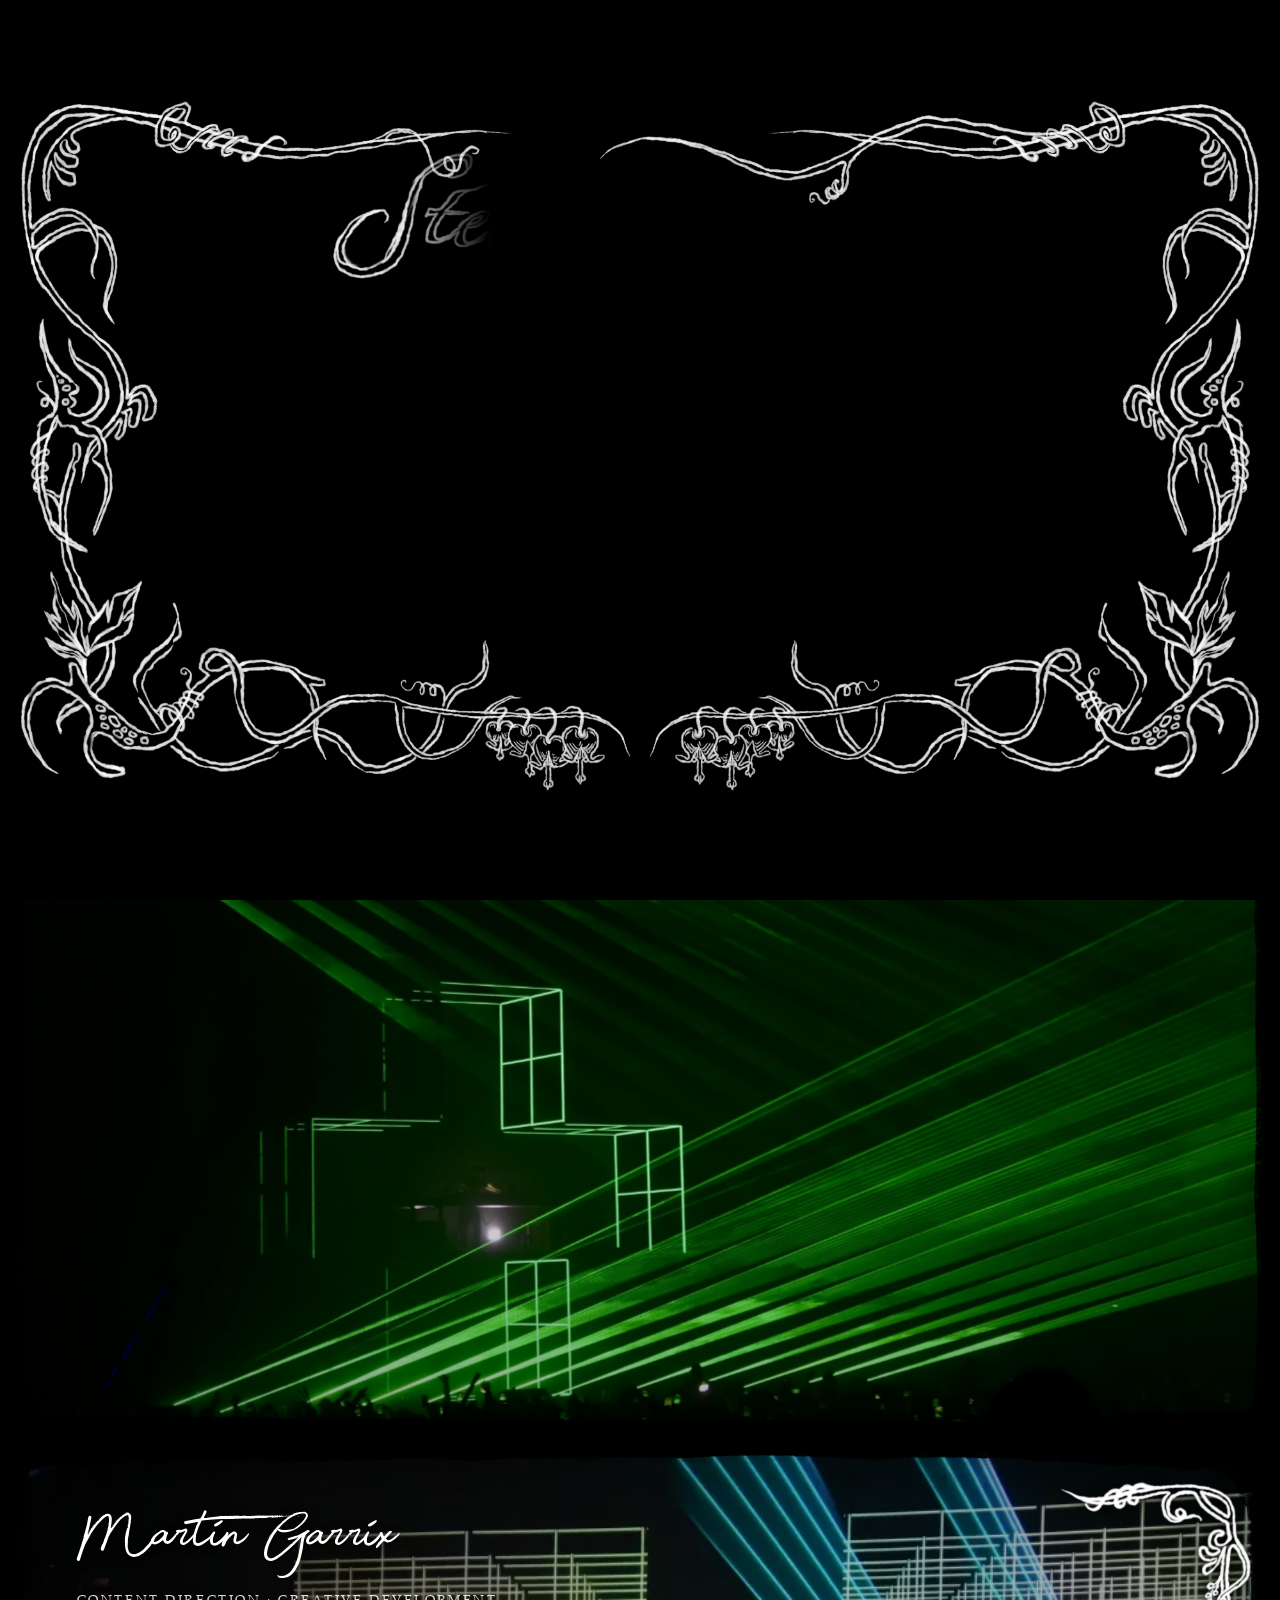
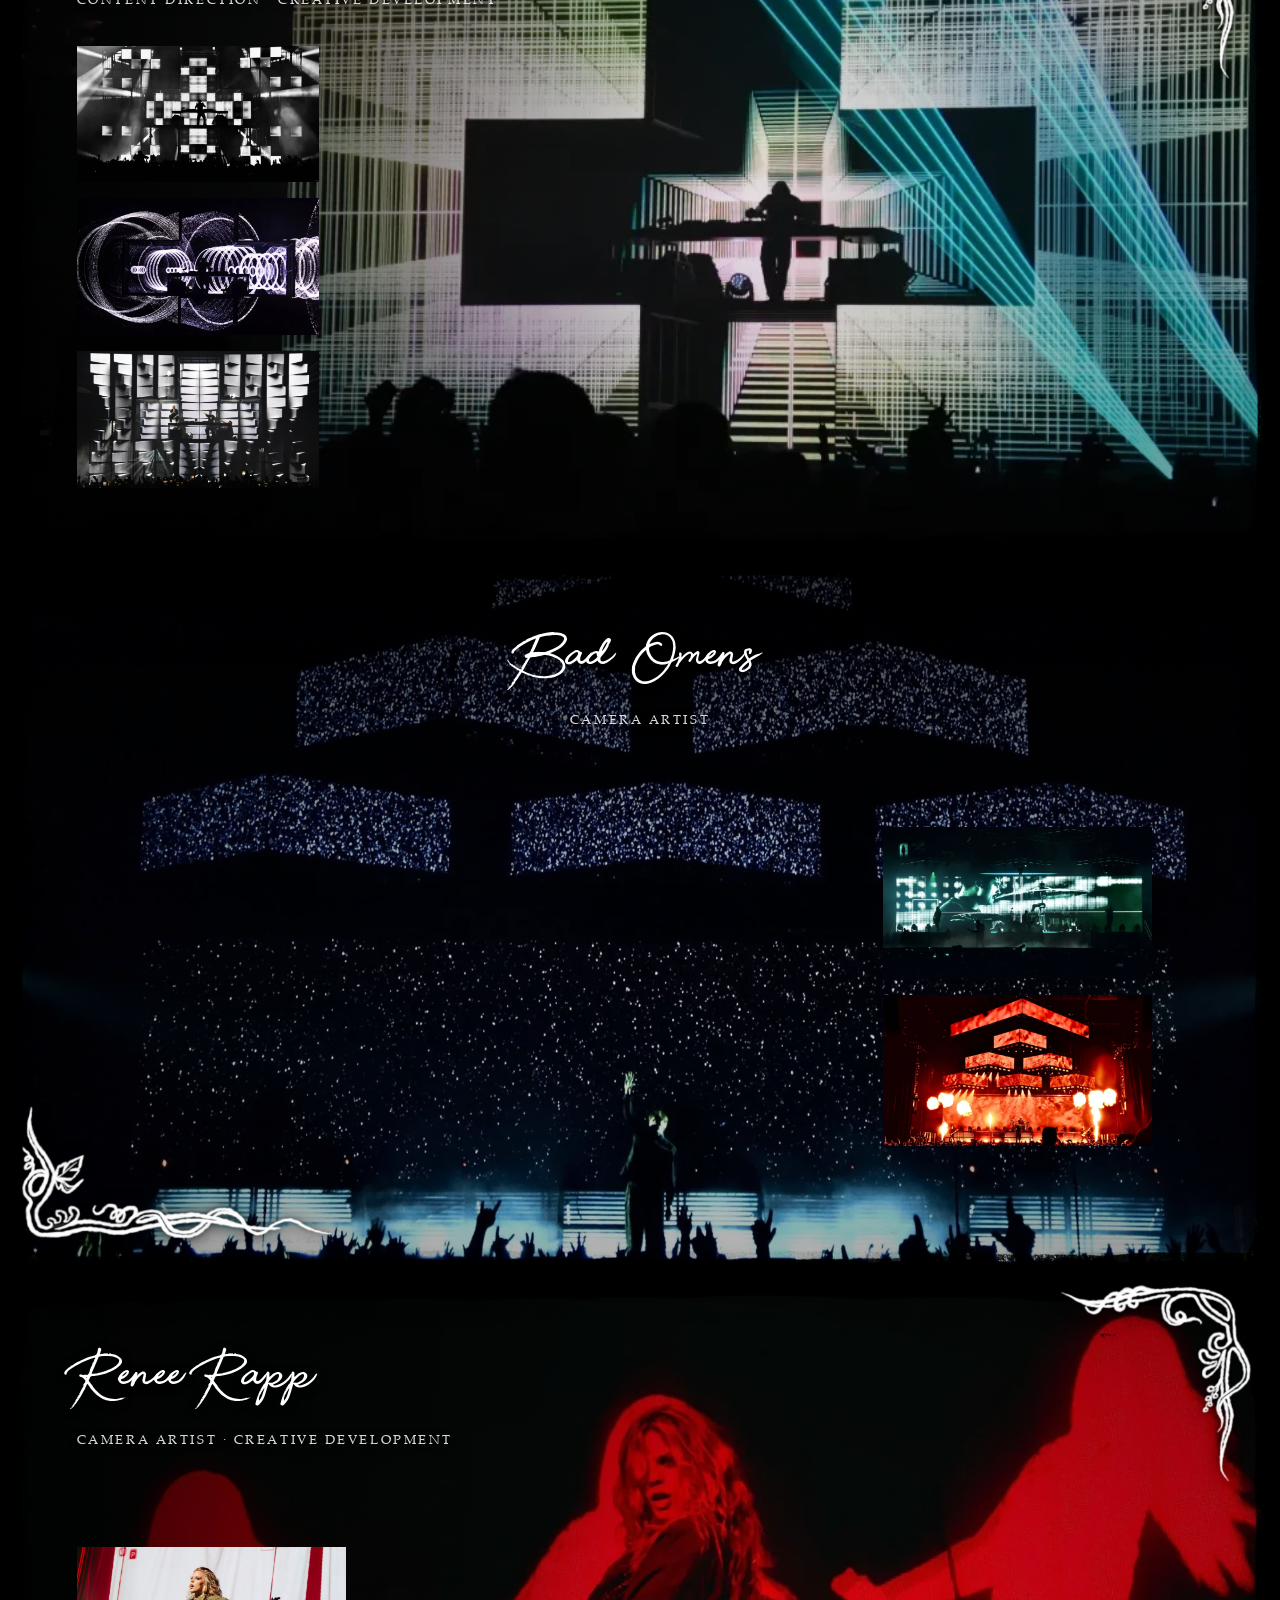
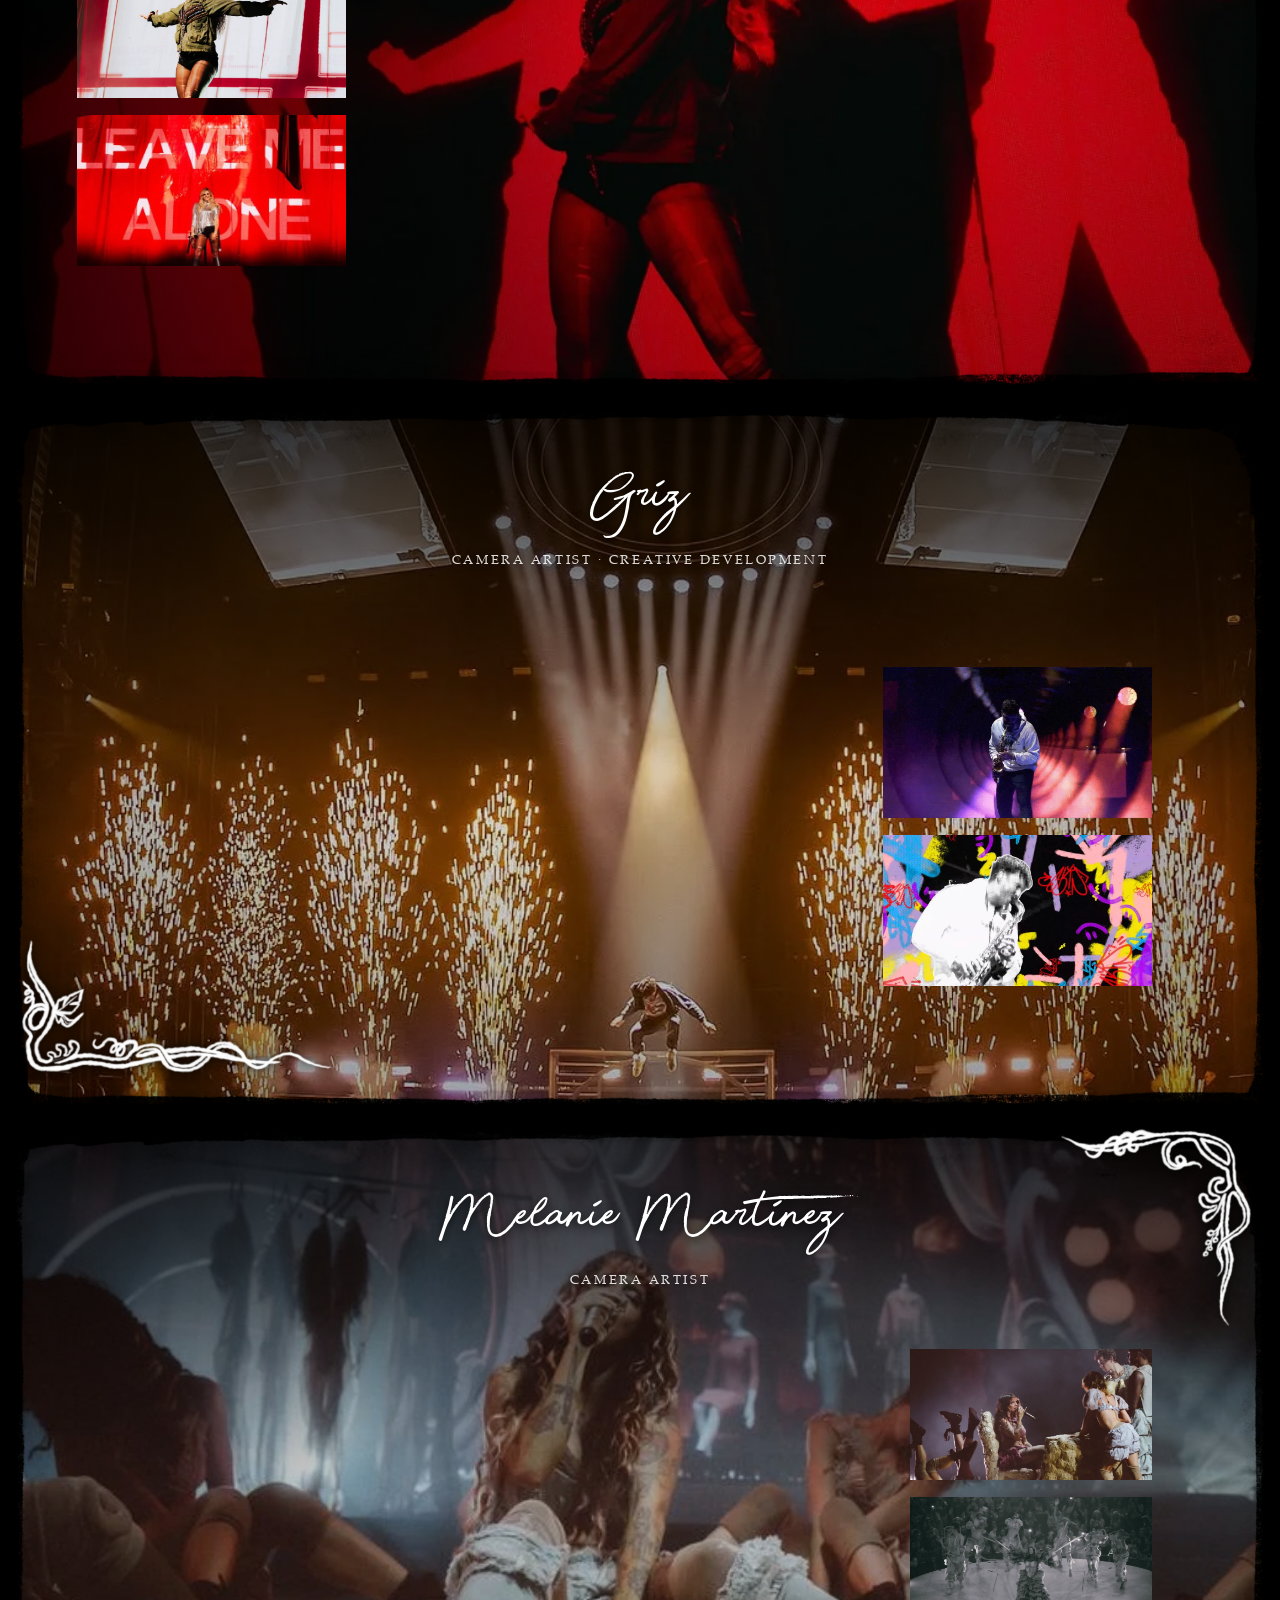
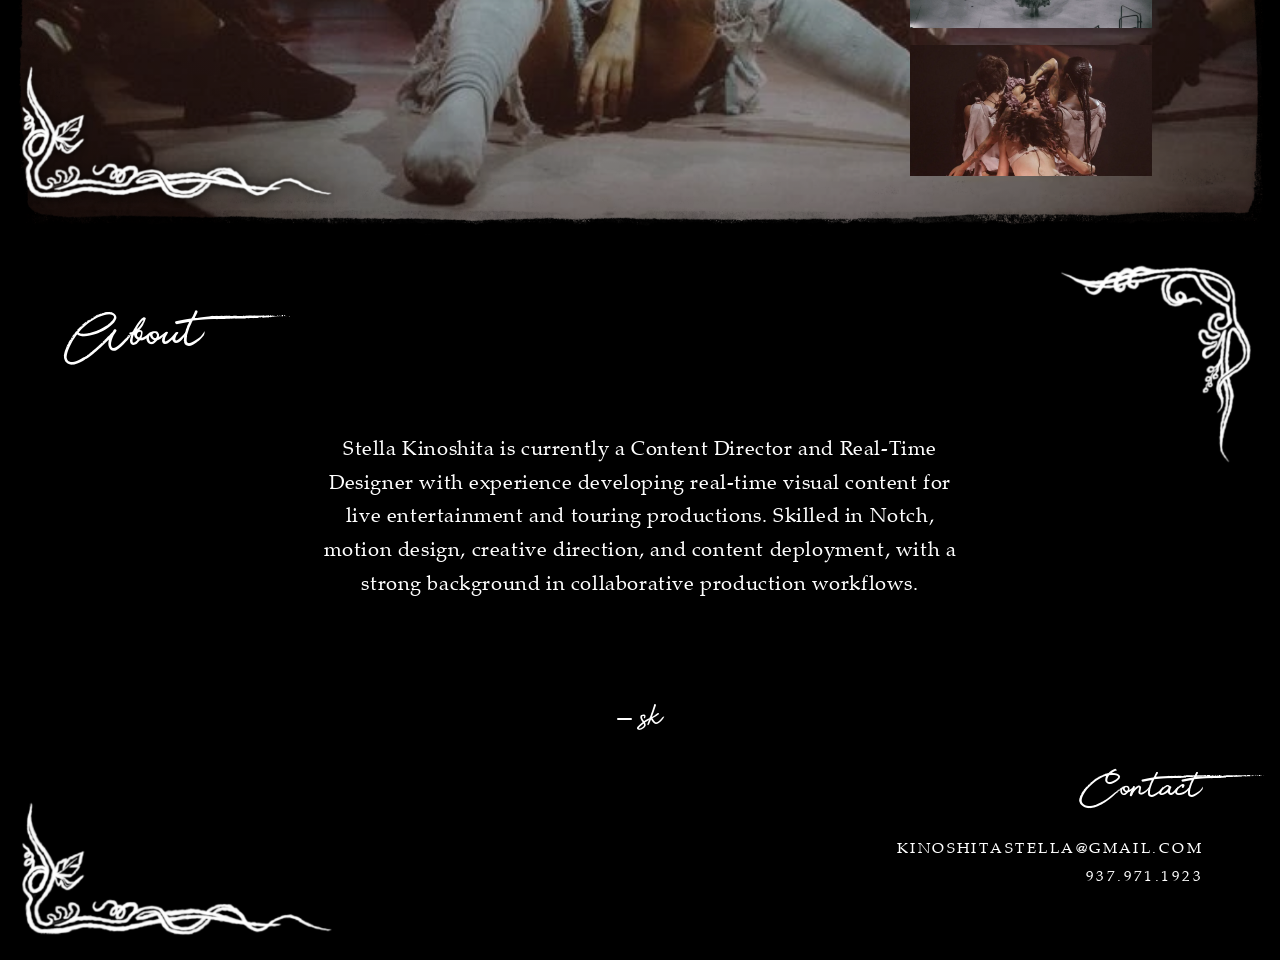
<file: index.html>
<!doctype html>
<html lang="en" class="loading">
<head>
<meta charset="utf-8">
<meta name="viewport" content="width=device-width, initial-scale=1, viewport-fit=cover">
<title>Stella Kinoshita — Art Director + Real-Time Designer</title>
<meta name="description" content="Stella Kinoshita — art director and real-time designer. Notch, content direction and previsualization for live concert visuals.">
<meta name="theme-color" content="#000000">
<script>/* decide the layout before first paint: 5:4 or wider -> two side-by-side strips */
if (matchMedia('(min-aspect-ratio: 3/2) and (min-width: 1000px)').matches) document.documentElement.classList.add('split');</script>
<meta property="og:title" content="Stella Kinoshita — Art Director + Real-Time Designer">
<meta property="og:description" content="Art director and real-time designer. Notch, content direction and previsualization for live concert visuals.">
<meta property="og:type" content="website">
<link rel="icon" href="assets/photos/favi.png" type="image/png">
<!-- start fetching what the first screen needs straight away -->
<link rel="preload" href="assets/fonts/BeautyDemo.ttf" as="font" type="font/ttf" crossorigin>
<link rel="preload" href="assets/fonts/palr45w.ttf" as="font" type="font/ttf" crossorigin>
<link rel="preload" href="assets/6.webp" as="image" type="image/webp">
<link rel="preload" href="assets/3.webp" as="image" type="image/webp">
<link rel="preload" href="assets/2.webp" as="image" type="image/webp">
<link rel="preload" href="assets/photos/hero-red.webp" as="image" type="image/webp">
<style>
  @font-face { font-family: "Beauty"; src: url(assets/fonts/BeautyDemo.ttf) format("truetype"); font-display: swap; }
  @font-face { font-family: "Palatino"; src: url(assets/fonts/palr45w.ttf) format("truetype"); font-display: swap; }

  :root {
    --bg: #000;            /* page background (visible in the side margins on wide screens) */
    --line: #fff;
    --mx: 0; --my: 0;      /* pointer position, -0.5 .. 0.5 (smoothed in JS) */
  }
  * { box-sizing: border-box; margin: 0; }
  html { scroll-behavior: auto; }
  html, body { background: var(--bg); }
  body { color: var(--line); font-family: "Palatino", "Palatino Linotype", serif; overflow-x: hidden; }


  /* Film strip: the black frame repeats vertically at its native 16:9 proportions.
     Every .page is exactly one frame tall. Nothing is ever stretched - all sizes are uniform. */
  /* On wide screens the strip is capped (frame height ~70% of the viewport) and centred on the background
     colour, so it reads as a vertical film strip with the next frame peeking in below. */
  .strip { width: 100%; margin: 0 auto;      /* the frame scales with the window (no side bars); very wide + big windows switch to two strips instead */
           background: url(assets/6.webp) 0 0 / 100% auto repeat-y; min-height: 100svh; }

  .page {
    position: relative; width: 100%; aspect-ratio: 16 / 9; overflow: hidden;
    scroll-margin-top: max(0px, calc((100svh - 56.25vw) / 2));   /* anchor jumps centre the frame */
    container-type: inline-size;         /* lets text size with the page: 1cqw = 1% of page width */
  }

  /* Layer stack inside a page:  photo  <  black film frame  <  art / text */
  .photo {
    position: absolute; inset: 0; z-index: 0;
    background: #000 none var(--pos, center) / cover no-repeat;      /* black until the photo is loaded (photos load lazily, see .ready) */
    filter: brightness(var(--dim, 1));
    transform: translate(calc(var(--mx) * -.6cqw), calc(var(--my) * -.4cqw + var(--sy, 0) * -1cqw)) scale(1.04);
  }
  .shade { position: absolute; inset: 0; z-index: 0; background: radial-gradient(ellipse at center, rgba(0,0,0,.05), rgba(0,0,0,.45)); }
  .filmframe { position: absolute; inset: 0; z-index: 1; width: 100%; height: 100%; pointer-events: none; }

  .layer { position: absolute; inset: 0; z-index: 2; width: 100%; height: 100%; pointer-events: none; user-select: none; -webkit-user-drag: none;
            /* soft shadow so the white linework lifts off the photos (same look as the text shadow) */
            filter: drop-shadow(0 0 .2cqw rgba(0,0,0,.55)) drop-shadow(0 .15cqw .6cqw rgba(0,0,0,.7)); }
  /* illustrations drift with mouse + scroll; the name group moves as ONE piece so name + filigree never separate */
  /* corner emblems: the wrapper moves (cheap, GPU), the inner image carries the shadow */
  div.layer { filter: none; }
  .layer > img { position: absolute; inset: 0; width: 100%; height: 100%; user-select: none; -webkit-user-drag: none;
                 filter: drop-shadow(0 0 .2cqw rgba(0,0,0,.55)) drop-shadow(0 .15cqw .6cqw rgba(0,0,0,.7)); }
  .photo.ready { background-image: var(--img); }
  .page.live .drift, .page.live .photo { will-change: transform; }   /* GPU layers only for pages near the screen (saves memory) */
  .drift { transform: translate(calc(var(--mx) * 1cqw), calc(var(--my) * .7cqw + var(--sy, 0) * 1.6cqw)); }
  .group { position: absolute; inset: 0; z-index: 2; pointer-events: none; }

  /* Fonts */
  .script { font-family: "Beauty", cursive; font-weight: normal; }
  .caps { font-family: "Palatino", serif; text-transform: uppercase; letter-spacing: .08em; }

  .subtitle {
    position: absolute; left: 0; right: 0; top: 27.5%; text-align: center;
    font-size: calc(1.05cqw * var(--t, 1)); letter-spacing: .28em; text-transform: uppercase; text-shadow: 0 1px 6px rgba(0,0,0,.8);
  }

  /* ---------- Opportunities (table of contents) ---------- */
  .toc { position: absolute; inset: 0; z-index: 2; }
  .toc h2 { position: absolute; left: 0; right: 0; top: 8%; text-align: center; font-size: calc(5cqw * var(--t, 1)); text-shadow: 0 2px 10px rgba(0,0,0,.7); }

  /* Each section shows only its cursive title. On hover the title "unwrites" (erased right-to-left) and the
     serif names fade in line by line in its place. Touch: tap a title to toggle (.open). */
  .sec { position: absolute; text-shadow: 0 1px 8px rgba(0,0,0,.85); outline: none; }
  .sec.a { left: 13%; top: 30%; }  .sec.b { left: 57%; top: 30%; }
  .sec.c { left: 13%; top: 62%; }  .sec.d { left: 57%; top: 62%; }
  .sec h3 { font-size: calc(4cqw * var(--t, 1)); line-height: 1.15; white-space: nowrap; cursor: default;
            clip-path: inset(-30% 100% -30% -10%); opacity: 0; filter: blur(2px);
            transition: clip-path .75s cubic-bezier(.6,0,.3,1) .35s, opacity .6s ease .35s, filter .6s ease .35s; }
  /* names sit over the title (they don't change the section's size); only clickable while revealed */
  .sec .names { position: absolute; left: 0; top: 0; list-style: none; padding: 0; white-space: nowrap; pointer-events: none; }
  /* a short paragraph instead of a list of names (used by Previsualizations): resolves out of a blur on hover, like the credits */
  .sec .desc { position: absolute; left: 0; top: 0; width: calc(36cqw * var(--t, 1) / 1.1); pointer-events: none; opacity: 0; filter: blur(6px); letter-spacing: .02em; line-height: 1.65;
               color: #b4b4b4;   /* soft grey, not pure white */
               font-size: calc(1.35cqw * var(--t, 1)); text-shadow: 0 1px 8px rgba(0,0,0,.9); transition: opacity .35s ease, filter .35s ease; }
  .sec .desc p { margin: 0; }
  .sec.open .desc, .sec:focus-within .desc { opacity: 1; filter: blur(0); pointer-events: auto; transition: opacity 1.2s ease .35s, filter 1.2s ease .35s; }
  @media (hover: hover) { .sec:hover .desc { opacity: 1; filter: blur(0); pointer-events: auto; transition: opacity 1.2s ease .35s, filter 1.2s ease .35s; } }
  /* Movie-credit fade: each name resolves out of a soft blur while its letter-spacing settles, one after another. */
  .sec .names li { padding: .4cqw 0; opacity: 0; filter: blur(6px); letter-spacing: .42em;
                   transition: opacity .35s ease, filter .35s ease, letter-spacing .35s ease; }
  /* Hover on a name: it glows and the other names dim (no scaling, no underline) */
  .sec .names a { position: relative; color: inherit; text-decoration: none; font-size: calc(1.7cqw * var(--t, 1)); display: inline-block;
                  transition: text-shadow .3s ease, opacity .3s ease; }
  .sec .names a:hover { text-shadow: 0 0 1.2cqw rgba(255,255,255,.9), 0 0 .35cqw rgba(255,255,255,.8), 0 1px 8px rgba(0,0,0,.85); }
  .sec .names:hover a:not(:hover) { opacity: .35; }

  /* title is written in once the page is on screen (staggered only on first entry) */
  .toc.in .sec h3 { clip-path: inset(-30% -10% -30% -10%); opacity: 1; filter: none; }
  .toc.fresh .sec.a h3 { transition-delay: .3s, .3s, .3s; } .toc.fresh .sec.b h3 { transition-delay: .55s, .55s, .55s; }
  .toc.fresh .sec.c h3 { transition-delay: .8s, .8s, .8s; } .toc.fresh .sec.d h3 { transition-delay: 1.05s, 1.05s, 1.05s; }

  /* revealed state: title erased, names in, line by line */
  .toc.in .sec.open h3, .toc.in .sec:focus-within h3 { clip-path: inset(-30% 100% -30% -10%); opacity: 0; filter: blur(2px); transition-delay: 0s, .2s, .2s; transition-duration: .7s, .5s, .5s; }
  .sec.open .names, .sec:focus-within .names { pointer-events: auto; }
  .sec.open .names li, .sec:focus-within .names li { opacity: 1; filter: blur(0); letter-spacing: .16em; transition: opacity .9s ease, filter .9s ease, letter-spacing 1.4s cubic-bezier(.2,.7,.3,1); transition-delay: calc(.3s + var(--i) * .33s); }
  @media (hover: hover) {
    .toc.in .sec:hover h3 { clip-path: inset(-30% 100% -30% -10%); opacity: 0; filter: blur(2px); transition-delay: 0s, .2s, .2s; transition-duration: .7s, .5s, .5s; }
    .sec:hover .names { pointer-events: auto; }
    .sec:hover .names li { opacity: 1; filter: blur(0); letter-spacing: .16em; transition: opacity .9s ease, filter .9s ease, letter-spacing 1.4s cubic-bezier(.2,.7,.3,1); transition-delay: calc(.3s + var(--i) * .33s); }
  }

  /* Contact block: bottom-right corner (opposite the bottom-left emblem) */
  .label.br { display: flex; flex-direction: column; place-content: unset; align-items: flex-end; justify-content: flex-end;
              padding: 0 6cqw 5.5cqw 0; text-align: right; }
  .label.br h2 { font-size: calc(4cqw * var(--t, 1)); line-height: 1; margin-bottom: 1cqw; }
  .label.br a { color: inherit; text-decoration: none; font-size: calc(1.2cqw * var(--t, 1)); letter-spacing: .16em; padding: .35cqw 0; position: relative; }
  .label.br a::after { content: ""; position: absolute; left: 0; right: 0; bottom: 0; height: 1px; background: #fff; transform: scaleX(0); transform-origin: right; transition: transform .4s ease; }
  .label.br a:hover::after { transform: scaleX(1); transform-origin: left; }
  .label.br { pointer-events: none; } .label.br a { pointer-events: auto; }

  /* Artist / detail pages + placeholder pages */
  .label { position: absolute; inset: 0; z-index: 2; display: grid; place-content: center; text-align: center; text-shadow: 0 2px 10px rgba(0,0,0,.7); }
  .label h2 { font-size: calc(6cqw * var(--t, 1)); }
  .label p { margin-top: .6cqw; font-size: calc(1cqw * var(--t, 1)); letter-spacing: .2em; opacity: .85; }
  /* Title top-left, leaving the rest of the frame free for project images / video */
  .label.tl { display: block; place-content: start; padding: 5.5cqw 0 0 6cqw; text-align: left; }
  .label.tc { display: block; place-content: start; padding: 5.5cqw 0 0; text-align: center; }   /* title top-centre (pages with the bottom-left emblem) */
  .label.tl h2, .label.tc h2 { font-size: calc(5.5cqw * var(--t, 1)); line-height: 1; }
  .label.tl p, .label.tc p { margin-top: .9cqw; }

  /* Real photos (--pos = which part stays in view when cropped to 16:9) */
  .ph-hero   { --img: url(assets/photos/hero-red.webp);      --pos: 50% 36%; }   /* portrait photo: keeps the light rig at the top of the frame */
  .ph-green  { --img: url(assets/photos/green-lasers.webp);  --pos: 50% 50%; }
  .ph-badomens { --img: url(assets/photos/bad-omens-main.webp);  --pos: 50% 50%; }
  .ph-renee { --img: url(assets/photos/renee-rapp.webp); --pos: 50% 31%; }   /* portrait photo: crop keeps her head with headroom */
  .ph-griz { --img: url(assets/photos/griz.webp); --pos: 50% 46%; }   /* portrait photo: keeps the ring lights, fireworks and jump in frame */
  .ph-melanie { --img: url(assets/photos/melanie-martinez.webp); --pos: 50% 70%; }   /* portrait photo: keeps her head with headroom down to her feet */
  .ph-martin { --img: url(assets/photos/martin-garrix-lights.webp); --pos: 50% 50%; }
  @media (max-aspect-ratio: 1/1) {
    .subtitle { font-size: calc(1.5cqw * var(--t, 1)); }
    .sec .names a { font-size: calc(1.5cqw * var(--t, 1)); }
    .label p { font-size: calc(1.5cqw * var(--t, 1)); }
    /* on phones, anchor jumps land the frame near the top of the screen rather than centred */
    .page { scroll-margin-top: 10svh; }
  }
  /* ---------- Artist pages: legibility gradient + three media thumbnails (hover = video) ---------- */
  .grad { position: absolute; inset: 0; z-index: 0; pointer-events: none; }
  .grad-tl { background: linear-gradient(90deg, rgba(0,0,0,.72) 0%, rgba(0,0,0,.4) 28%, rgba(0,0,0,0) 58%); }                       /* title top-left: darkens from the left */
  .grad-tc, .grad-center { background: linear-gradient(180deg, rgba(0,0,0,.72) 0%, rgba(0,0,0,.35) 26%, rgba(0,0,0,0) 52%); }       /* title top-centre: darkens from the top */
  /* one column, centred in the space BELOW the title text (the title block is about 6.4cqw + 6.5cqw*--t tall, plus a gap) down to the bottom of the frame */
  .shots { position: absolute; z-index: 3; top: calc(8.9cqw + 6.5cqw * var(--t, 1)); bottom: 5cqw; display: flex; flex-direction: column; justify-content: center; gap: 1.3cqw; }
  .shots.dual { top: calc(11.4cqw + 6.5cqw * var(--t, 1)); }                                                                            /* last page with both corner emblems: start a little lower, below the top-right one */
  .shots.at-left { left: 6cqw; } .shots.at-right { right: 10cqw; }                                                                     /* left title -> left side; centre title -> centre-right */
  /* thumbnail size = as big as fits in the column space (page height minus the title area and bottom margin), with a small safety margin (x .96) */
  .shot { position: relative; margin: 0; width: calc((23.56cqw - 3.852cqw * var(--t, 1)) * .96); aspect-ratio: 16 / 9; overflow: hidden; background: #0a0a0a; cursor: none; }
  .shots.n2 .shot { width: min(21cqw, calc((36.49cqw - 5.78cqw * var(--t, 1)) * .96)); }                                                 /* two thumbnails: noticeably larger (capped so they stay tidy) */
  .shots.n4 .shot { width: calc((17.09cqw - 2.889cqw * var(--t, 1)) * .96); }                                                            /* four thumbnails: same idea, four per column */
  /* the page's background video (plays in place of the photo while a thumbnail is hovered; same crop + movement as the photo) */
  .bgvid { position: absolute; inset: 0; width: 100%; height: 100%; object-fit: cover; z-index: 0; opacity: 0; transition: opacity .5s ease; pointer-events: none;
           transform: translate(calc(var(--mx) * -.6cqw), calc(var(--my) * -.4cqw + var(--sy, 0) * -1cqw)) scale(1.04); }
  .bgvid.show { opacity: 1; }
  .bgvid.cut { transition: none; }       /* instant swap between clips (no photo showing through) */
  .page.live .bgvid { will-change: transform; }
  .shot .still { position: absolute; inset: 0; background: #111 no-repeat; background-size: 280%; transition: transform .7s ease; }   /* placeholder = zoomed crops of the page photo */
  .shot.s1 .still { background-position: 12% 45%; } .shot.s2 .still { background-position: 50% 50%; } .shot.s3 .still { background-position: 88% 55%; }
  .page:has(.photo.ready) .shot .still { background-image: var(--img); }                                                                 /* (a real still set inline wins over this) */
  .shot video { position: absolute; inset: 0; width: 100%; height: 100%; object-fit: cover; opacity: 0; transition: opacity .35s ease; }
  .shot.on video.show { opacity: 1; }
  .shots .shot .still.img { background-size: cover; background-position: center; }     /* real photos: show the whole picture (only the placeholders are zoomed crops) */
  .shot.on .still { transform: scale(1.06); }
  .shot .vid-ph { position: absolute; inset: 0; display: flex; align-items: center; justify-content: center; font-size: calc(.8cqw * var(--t, 1)); letter-spacing: .3em; background: rgba(0,0,0,.5);
                  opacity: 0; transition: opacity .3s ease; pointer-events: none; }
  .shot .vid-ph::before { content: ""; border-style: solid; border-width: .45cqw 0 .45cqw .75cqw; border-color: transparent transparent transparent #fff; margin-right: .7cqw; }
  .shot.on:not(.has-video):not(.drives):not(.playing) .vid-ph { opacity: 1; }
  .shots.real .vid-ph { display: none; }      /* pages with real media never show the "Video" placeholder label (e.g. the last photo does nothing on its own) */
  /* maximised video */
  .lightbox { position: fixed; inset: 0; z-index: 9500; background: rgba(0,0,0,.9); display: grid; place-items: center; }
  .lightbox video { max-width: 92vw; max-height: 86vh; background: #000; box-shadow: 0 0 40px rgba(0,0,0,.8); }
  .lb-x { position: absolute; top: 2.2vh; right: 2.2vw; background: none; border: 0; color: #fff; font-size: 14px; letter-spacing: .3em; padding: 10px; }
  /* frame slot (no border for now): swap in the illustrated white frame by setting  --shot-frame: url(assets/your-frame.webp)  on :root (it is drawn over each image/video) */
  .shot-frame { position: absolute; inset: 0; pointer-events: none; background: var(--shot-frame, none) center / 100% 100% no-repeat; }

  /* ---------- About: skills + tagline ---------- */
  .filmframe.tiles { background: url(assets/6.webp) 0 0 / 100% auto repeat-y; }           /* frame tiles (never stretched) if the page is taller than one frame */
  .layer.tr { bottom: auto; height: auto; aspect-ratio: 16 / 9; }                          /* emblems keep their 16:9 canvas: one pinned top, one bottom */
  .layer.bl { top: auto; height: auto; aspect-ratio: 16 / 9; }
  /* whole block is 20% smaller than the first version (width, type, spacing) */
  .skills { position: absolute; z-index: 2; left: 50%; translate: -50% 0; width: max-content; max-width: 88cqw; top: 15cqw;   /* centred on the page */
            display: grid; grid-template-columns: repeat(3, auto); gap: 0 4.5cqw; text-shadow: 0 1px 8px rgba(0,0,0,.85); }
  .skills h3 { font-size: calc(2.5cqw * var(--t, 1)); line-height: 1.1; font-weight: normal; letter-spacing: .02em; padding-bottom: .6cqw; margin-bottom: .7cqw; border-bottom: 1px solid rgba(255,255,255,.35); }
  .skills ul { list-style: none; padding: 0; margin: 0; }
  .skills li { font-size: calc(1.04cqw * var(--t, 1)); line-height: 1.5; letter-spacing: .04em; padding: .15cqw 0; break-inside: avoid; }
  .skills .tech ul { columns: 2; column-gap: 2.4cqw; }
  .tagline { position: absolute; z-index: 2; left: 0; right: 0; text-align: center; top: 36cqw; font-size: calc(3.6cqw * var(--t, 1)); line-height: 1; text-shadow: 0 2px 10px rgba(0,0,0,.7); }
  .bio { position: absolute; z-index: 2; left: 50%; translate: -50% 0; width: 50cqw; top: 15cqw; text-align: center; text-shadow: 0 1px 8px rgba(0,0,0,.85); }
  .bio p { font-size: calc(1.55cqw * var(--t, 1)); line-height: 1.7; letter-spacing: .03em; }  .tagline .dash { display: inline-block; width: .32em; height: .045em; min-height: 1.5px; background: currentColor; border-radius: 1em; margin-right: .18em; vertical-align: .32em; }
  @media (max-aspect-ratio: 1/1) {
    #about { aspect-ratio: 16 / 20; }                    /* a little over two frames tall on phones so the text can be read */
    .bio { top: 20cqw; width: 84cqw; } .bio p { font-size: calc(3.1cqw * var(--t, 1)); }
    .skills { top: 19cqw; left: 6cqw; right: 6cqw; translate: none; width: auto; max-width: none; grid-template-columns: 1fr 1fr; gap: 5cqw 4cqw; }
    .skills .creative { grid-column: 1; grid-row: 1; } .skills .production { grid-column: 2; grid-row: 1; } .skills .tech { grid-column: 1 / -1; grid-row: 2; }
    .skills h3 { font-size: calc(6.8cqw * var(--t, 1)); }
    .skills li { font-size: calc(2.4cqw * var(--t, 1)); }
    .tagline { top: auto; bottom: 27cqw; font-size: calc(6.5cqw * var(--t, 1)); }
    .label.br h2 { font-size: calc(7cqw * var(--t, 1)); } .label.br a { font-size: calc(2.2cqw * var(--t, 1)); }
  }
  @media (prefers-reduced-motion: reduce) {
    .photo { transform: scale(1.04) !important; } .drift { transform: none !important; }
    .sec h3, .sec .rule, .sec .names { transition: none !important; }
  }
  /* Text selection: semi-transparent black instead of the default blue */
  ::selection { background: rgba(0,0,0,.6); color: #fff; }
  ::-moz-selection { background: rgba(0,0,0,.6); color: #fff; }

  /* Custom cursor: small dot that morphs into an empty ring over anything clickable (fine pointers only) */
  @media (hover: hover) and (pointer: fine) {
    html.has-cursor, html.has-cursor * { cursor: none !important; }
    .cursor { position: fixed; left: 0; top: 0; z-index: 9999; pointer-events: none; width: 0; height: 0; opacity: 0; transition: opacity .3s ease; }
    .cursor.show { opacity: 1; }
    .cursor i { position: absolute; left: 0; top: 0; width: 9px; height: 9px; margin: -4.5px 0 0 -4.5px; border-radius: 50%;
                background: #fff; border: 1.5px solid #fff; box-shadow: 0 0 0 1px rgba(0,0,0,.35), 0 0 8px rgba(0,0,0,.5);
                transition: width .3s cubic-bezier(.3,1.5,.5,1), height .3s cubic-bezier(.3,1.5,.5,1), margin .3s cubic-bezier(.3,1.5,.5,1),
                            background-color .25s ease, border-width .25s ease, transform .15s ease; }
    .cursor.link i { width: 20px; height: 20px; margin: -10px 0 0 -10px; border-width: 3.5px; background-color: rgba(255,255,255,0); }
    .cursor.down i { transform: scale(.75); }
  }
  @media not all and (hover: hover) and (pointer: fine) { .cursor { display: none; } }
  /* ---------- Intro: film leader - the draw-in IS the loading bar: filigree grows from the corners, then the name writes on ---------- */
  html.loading, html.loading body { overflow: hidden; }
  @property --r { syntax: '<length>'; inherits: false; initial-value: 0px; }
  @property --w { syntax: '<percentage>'; inherits: false; initial-value: 0%; }
  .loader { position: fixed; inset: 0; z-index: 9990; background: #000; overflow: hidden; transition: opacity 1s ease; }
  .loader.out { opacity: 0; pointer-events: none; }
  /* everything lives in a stage the same width as the site (capped like .strip); art sits exactly where the title page's art does */
  .ld-stage { position: absolute; top: 0; bottom: 0; left: 0; width: 100%; translate: none; overflow: hidden; container-type: size; }
  .ld-stage > * { position: absolute; pointer-events: none; }

  /* your artwork: same 16:9 canvas + position as the title page, so the fade-out lands exactly on the real thing */
  /* while loading the art sits in the vertical centre of the screen; once loaded it rises to the title page's position (top of the strip), then the page fades in */
  .ld-art { top: max(0px, calc((100cqh - 56.25cqw) / 2)); left: 0; width: 100%; aspect-ratio: 16 / 9; container-type: inline-size;
            transition: top .95s cubic-bezier(.6, 0, .25, 1), left .95s cubic-bezier(.6, 0, .25, 1); }
  .loader.rise .ld-art { top: 0; }
  .ld-art img { position: absolute; inset: 0; width: 100%; height: 100%; user-select: none; -webkit-user-drag: none;
                filter: drop-shadow(0 0 .2cqw rgba(0,0,0,.55)) drop-shadow(0 .15cqw .6cqw rgba(0,0,0,.7)); }
  /* filigree grows in from the four corners */
  .ld-fil { --r: calc(var(--fp, 0) * 62cqw);   /* --fp: 0..1, set from the real loading progress */
    -webkit-mask-image: radial-gradient(circle at 0 0, #000 var(--r), transparent calc(var(--r) + 7cqw)), radial-gradient(circle at 100% 0, #000 var(--r), transparent calc(var(--r) + 7cqw)),
                        radial-gradient(circle at 0 100%, #000 var(--r), transparent calc(var(--r) + 7cqw)), radial-gradient(circle at 100% 100%, #000 var(--r), transparent calc(var(--r) + 7cqw));
            mask-image: radial-gradient(circle at 0 0, #000 var(--r), transparent calc(var(--r) + 7cqw)), radial-gradient(circle at 100% 0, #000 var(--r), transparent calc(var(--r) + 7cqw)),
                        radial-gradient(circle at 0 100%, #000 var(--r), transparent calc(var(--r) + 7cqw)), radial-gradient(circle at 100% 100%, #000 var(--r), transparent calc(var(--r) + 7cqw)); }
  /* name writes on left to right once the filigree is mostly in (--np: 0..1). The mask starts left of the name's first
     swash (it begins ~26% across the canvas) and the image stays fully hidden until np > 0, so no letter shows early. */
  .ld-name { --w: calc(15% + var(--np, 0) * 70%); opacity: calc(min(var(--np, 0) * 60, 1));
    -webkit-mask-image: linear-gradient(90deg, #000 var(--w), transparent calc(var(--w) + 7%));
            mask-image: linear-gradient(90deg, #000 var(--w), transparent calc(var(--w) + 7%)); }</style>
<style>
/* ---------- Wide screens (5:4 and wider): two side-by-side scrolling film strips instead of one centred strip ---------- */
.cols { display: none; }
html.split { --t: 1.4; }                /* text scale: each panel is only half the screen wide, so type is scaled up (JS refines the value) */
html.split, html.split body { height: 100%; overflow: hidden; }
html.split .strip { display: none; }
html.split .cols { display: flex; height: 100vh; height: 100svh; width: 100%; }
html.split .col-l, html.split .col-r { width: 50%; height: 100%; overflow-y: auto; overflow-x: hidden; scrollbar-width: none; outline: none;
                                       background: url(assets/6.webp) 0 0 / 100% auto repeat-y; }
html.split .col-l::-webkit-scrollbar, html.split .col-r::-webkit-scrollbar { display: none; }
html.split .page { scroll-margin-top: max(0px, calc((100svh - 28.125vw) / 2)); }
/* About stays ONE frame: its text is scaled by --ta (20% less than the other pages' --t) so the skills + tagline + contact fit */
html.split .bio p { font-size: calc(1.55cqw * var(--ta, 1)); }
html.split .skills h3 { font-size: calc(2.5cqw * var(--ta, 1)); }
html.split .skills li { font-size: calc(1.04cqw * var(--ta, 1)); }
html.split .tagline { top: 38cqw; font-size: calc(3.6cqw * var(--ta, 1)); }
html.split .label.br h2 { font-size: calc(4cqw * var(--ta, 1)); }
html.split .label.br a { font-size: calc(1.2cqw * var(--ta, 1)); }
/* intro in split mode: art starts centred on the whole screen, then glides left to sit where the left strip's title page is */
html.split .ld-stage { left: 0; width: 100%; translate: none; }
html.split .ld-art { width: 50%; left: 25%; top: calc(50cqh - 5.15cqw); }                    /* the NAME sits in the middle of the screen while loading */
html.split .ld-fil { display: none; }                                                       /* large screens: no filigree drawing in, just the name... */
html.split .ld-name { --w: calc(15% + var(--p, 0) * 70%); opacity: calc(min(var(--p, 0) * 60, 1)); }   /* ...writing on left to right across the whole load */
html.split .loader.rise .ld-art { top: 0; left: 0; }

</style>
<noscript><style>.loader{display:none}html.loading,html.loading body{overflow:auto}.photo{background-image:var(--img)}</style></noscript>
</head>
<body>
<div class="cursor" id="cursor" aria-hidden="true"><i></i></div>
<div class="loader" id="loader" aria-hidden="true"><div class="ld-stage">
  <div class="ld-art"><img class="ld-fil" src="assets/3.webp" alt="" draggable="false"><img class="ld-name" src="assets/2.webp" alt="" draggable="false"></div>
</div></div><main class="strip" id="strip">

  <!-- 1: Title. Filigree + name + subtitle are one moving group. -->
  <section class="page" id="top">
    <div class="photo p1 ph-hero"></div><div class="shade"></div>
    <img class="filmframe" src="assets/6.webp" alt="" draggable="false">
    <div class="group drift">
      <img class="layer" src="assets/3.webp" alt="" draggable="false">
      <img class="layer" src="assets/2.webp" alt="Stella Kinoshita" draggable="false">
      <p class="subtitle">Art Director + Real-Time Designer</p>
    </div>
  </section>

  <!-- 2: Opportunities = table of contents. Names link to their artist page below. -->
  <section class="page" id="opportunities">
    <div class="photo p2 ph-green"></div><div class="shade"></div>
    <img class="filmframe" src="assets/6.webp" alt="" draggable="false">
    <div class="toc" id="toc">
      <h2 class="script">Opportunities</h2>

      <div class="sec a" tabindex="0">
        <h3 class="script">Content Direction</h3>
        <ul class="names"><li style="--i:0"><a class="caps" href="#martin-garrix">Martin Garrix</a></li></ul>
      </div>

      <div class="sec b" tabindex="0">
        <h3 class="script">Camera Artist</h3>
        <ul class="names">
          <li style="--i:0"><a class="caps" href="#bad-omens">Bad Omens</a></li>
          <li style="--i:1"><a class="caps" href="#renee-rapp">Renee Rapp</a></li>
          <li style="--i:2"><a class="caps" href="#griz">Griz</a></li>
          <li style="--i:3"><a class="caps" href="#melanie-martinez">Melanie Martinez</a></li>
        </ul>
      </div>

      <div class="sec c" tabindex="0">
        <h3 class="script">Previsualizations</h3>
        <!-- Previsualizations has no project pages: hovering the title fades in this description instead of a list of names -->
        <div class="desc">
          <p>Stage rendering services, as well as developing content previsualization pipelines for content artists to use to previs their artwork before it hits the stage. This process uses a mix of knowledge in Blender, After Effects, and Vectorworks.</p>
        </div>
      </div>

      <div class="sec d" tabindex="0">
        <h3 class="script">Creative Development</h3>
        <ul class="names">
          <li style="--i:0"><a class="caps" href="#martin-garrix">Martin Garrix</a></li>
          <li style="--i:1"><a class="caps" href="#renee-rapp">Renee Rapp</a></li>
          <li style="--i:2"><a class="caps" href="#griz">Griz</a></li>
        </ul>
      </div>
    </div>
  </section>

  <!-- 3..10: one page per artist, generated from this list (edit here) -->
  <!-- last page: About (top-left) + Contact (bottom-right) together -->
  <section class="page" id="about">
    <div class="photo p3"></div><div class="shade"></div>
    <div class="filmframe tiles"></div>
    <!-- both corner emblems overlap on this one page: top-right + bottom-left (each keeps its own 16:9 proportions) -->
    <div class="layer drift tr"><img src="assets/5.webp" alt="" draggable="false"></div>
    <div class="layer drift bl"><img src="assets/4.webp" alt="" draggable="false"></div>
    <div class="label tl"><h2 class="script">About</h2></div>
    <div class="bio">
      <p>Stella Kinoshita is currently a Content Director and Real-Time Designer with experience developing real-time visual content for live entertainment and touring productions. Skilled in Notch, motion design, creative direction, and content deployment, with a strong background in collaborative production workflows.</p>
    </div>
    <p class="tagline script"><span class="dash" aria-hidden="true"></span>sk</p>
    <div class="label br" id="contact">
      <h2 class="script">Contact</h2>
      <a class="caps" href="mailto:kinoshitastella@gmail.com">kinoshitastella@gmail.com</a>
      <a class="caps" href="tel:+19379711923">937.971.1923</a>
    </div>
  </section>
</main>

<script>
  // ---- Artist pages: edit this list to add/reorder. Corner emblem alternates top-right / bottom-left. ----
  (function () {
    var artists = [
      // optional 4th/5th fields: photo class, title layout (default follows the corner emblem: top-right emblem -> 'tl' title top-left, bottom-left emblem -> 'tc' title top-centre; 'center' = vertically centred)
      ['martin-garrix',    'Martin Garrix',     'Content Direction · Creative Development', 'ph-martin', 'tl', {
        count: 3,                                                                  // three (larger) thumbnails on this page
        stills: ['assets/shots/martin-garrix-1.webp', 'assets/shots/martin-garrix-2.webp', 'assets/shots/martin-garrix-3.webp'],
        // Hovering a thumbnail plays its videos, one after another, as the page background
        bg: {
          0: ['assets/video/martin-garrix-1-web.mp4', 'assets/video/martin-garrix-2-web.mp4', 'assets/video/martin-garrix-3-web.mp4'],
          1: ['assets/video/martin-garrix-7-web.mp4', 'assets/video/martin-garrix-4-web.mp4', 'assets/video/martin-garrix-5-web.mp4'],   // gallery 24, 25, 26
          2: ['assets/video/martin-garrix-8-web.mp4']        // origami
        }
      }],
      ['bad-omens',        'Bad Omens',         'Camera Artist', 'ph-badomens', null, {
        count: 2,                                                                  // two (larger) thumbnails on this page
        stills: ['assets/shots/bad-omens-1.webp', 'assets/shots/bad-omens-2.webp'],
        bg: {                                                                      // hovering a thumbnail plays its (4 second) videos as the page background, looping until you move off
          0: ['assets/video/bad-omens-1-web.mp4'],
          1: ['assets/video/bad-omens-2-web.mp4', 'assets/video/bad-omens-3-web.mp4']      // gallery03, then gallery02, repeating
        }
      }],
      ['renee-rapp',       'Renee Rapp',        'Camera Artist · Creative Development', 'ph-renee', 'tl', {
        count: 2,                                                                  // two (larger) thumbnails on this page
        stills: ['assets/shots/renee-rapp-1.webp', 'assets/shots/renee-rapp-2.webp'],
        pos: ['50% 31%', '50% 46%'],                                               // both photos are tall: keep her face / the "Leave me alone" screen in the 16:9 thumbnail
        bg: {
          // one video each (cut off at 4 seconds). "talk too much" (assets/video/renee-rapp-1-web.mp4) is not used for now.
          0: ['assets/video/renee-rapp-2.mp4'],                                    // photo 1: shattered glass
          1: ['assets/video/renee-rapp-3.mp4']                                     // photo 2: pink feedback strobe
        }
      }],
      ['griz',             'Griz',              'Camera Artist · Creative Development', 'ph-griz', null, {
        count: 2,                                                                  // two (larger) thumbnails on this page; the stills are frames taken from the videos
        stills: ['assets/shots/griz-1.webp', 'assets/shots/griz-2.webp'],
        bg: { 0: ['assets/video/griz-1-web.mp4'],                                  // hazy halo
              1: ['assets/video/griz-2-web.mp4'] }                                 // illustration 2
      }],
      ['melanie-martinez', 'Melanie Martinez', 'Camera Artist', 'ph-melanie', null, {
        stills: ['assets/shots/melanie-martinez-1.webp', 'assets/shots/melanie-martinez-2.webp', 'assets/shots/melanie-martinez-3.webp'],
        pos: ['50% 55%', '50% 55%', '50% 50%'],                                    // keep the faces in the 16:9 thumbnails
        bg: { 0: ['assets/video/melanie-martinez-1-web.mp4'],                      // time distortion
              1: ['assets/video/melanie-martinez-2-web.mp4'],                      // shattered glass
              2: ['assets/video/melanie-martinez-3-web.mp4'] }                     // heatwave
      }]
    ];
    var strip = document.getElementById('strip'), before = document.getElementById('about');
    // Optional 6th field = real media for the thumbnails (indexes start at 0):
    //   { count: 3,                                   // how many thumbnails (default 3)
    //     stills: [url, url, url],                    // thumbnail images (missing ones stay placeholders)
    //     pos: ['50% 30%', 'center'],                 // optional: which part of each (tall) image stays in the 16:9 thumbnail
    //     bg: { 0: [video, video], 1: [video] } }     // hovering thumbnail N plays these videos, one after another, as the page's BACKGROUND
    // Without it the thumbnails are placeholders (crops of the page photo) and hovering shows a "Video" label.
    artists.forEach(function (a, i) {
      // Corner filigree alternates top-right / bottom-left down the list. If the number of projects is odd, the LAST one would be left with just one
      // corner, so it gets both (top-right + bottom-left); its title then sits top-centre and its thumbnails go centre-right.
      var dual = artists.length % 2 === 1 && i === artists.length - 1;
      var lay = a[4] || (dual ? 'tc' : (i % 2 === 0 ? 'tl' : 'tc')), media = a[5] || {}, shots = '', count = media.count || 3;
      for (var n = 0; n < count; n++) {
        var still = media.stills && media.stills[n], bg = media.bg && media.bg[n];
        shots += '<figure class="shot s' + ((n % 3) + 1) + (bg ? ' has-bg' : '') + '"' + (bg ? ' data-bg="' + bg.join('|') + '"' : '') + '>' +
          '<div class="still' + (still ? ' img' : '') + '"' + (still ? ' style="background-image:url(' + still + ')' + (media.pos && media.pos[n] ? ';background-position:' + media.pos[n] : '') + '"' : '') + '></div>' +
          '<span class="vid-ph caps">Video</span><span class="shot-frame"></span></figure>';
      }
      var s = document.createElement('section');
      s.className = 'page ' + (a[3] || ''); s.id = a[0];
      s.innerHTML =
        '<div class="photo p' + ((i % 4) + 1) + ' ' + (a[3] || '') + '"></div><video class="bgvid" muted playsinline preload="none"></video><video class="bgvid" muted playsinline preload="none"></video><div class="shade"></div><div class="grad grad-' + lay + '"></div>' +
        '<img class="filmframe" src="assets/6.webp" alt="" draggable="false">' +
        (dual ? '<div class="layer drift tr"><img src="assets/5.webp" alt="" draggable="false"></div><div class="layer drift bl"><img src="assets/4.webp" alt="" draggable="false"></div>'
              : '<div class="layer drift"><img src="assets/' + (i % 2 === 0 ? 5 : 4) + '.webp" alt="" draggable="false"></div>') +
        '<div class="label ' + lay + '"><h2 class="script">' + a[1] + '</h2><p class="caps">' + a[2] + '</p></div>' +
        '<div class="shots n' + count + (media.bg ? ' real' : '') + (dual ? ' dual' : '') + ' ' + (lay === 'tl' ? 'at-left' : 'at-right') + '">' + shots + '</div>';
      strip.insertBefore(s, before);
    });

    // Thumbnails stay still. Hovering one that has videos attached plays them, one after another, in the page's background (in place of the photo);
    // moving off fades back to the photo. Clicking maximises the video that is playing (Esc / click outside to close).
    // On touch screens: tap a thumbnail to start / stop its videos, tap again while playing to maximise.
    var groups = new WeakMap();
    function grp(page) { var g = groups.get(page); if (!g) { g = { active: null, list: [], i: 0, cur: null, nxt: null, off: 0, prep: 0 }; groups.set(page, g); } return g; }
    // Two stacked <video> elements per page: while one plays, the other is pre-loaded with the next clip, and the swap is instant (no fade),
    // so the page photo never shows through between clips.
    function loadInto(v, src) { if (v.getAttribute('src') !== src) v.setAttribute('src', src); v.preload = 'auto'; v.muted = true; }
    function cutShow(v) { v.classList.add('cut', 'show'); }
    function cutHide(v) { v.classList.add('cut'); v.classList.remove('show'); }
    function endCut(vs) { requestAnimationFrame(function () { requestAnimationFrame(function () { vs.forEach(function (x) { x.classList.remove('cut'); }); }); }); }
    var CLIP_MAX = 4;                                                   // no clip plays for longer than this many seconds (longer videos are cut off and the next one starts)
    function capClip(page, g, v) {
      v.ontimeupdate = function () {
        if (v !== g.cur || v.currentTime < CLIP_MAX - 0.15) return;
        if (/\?full$/.test(g.list[g.i])) return;                        // a video whose address ends in ?full plays in full (no 4 second cut-off)
        if (g.list.length > 1) advance(page, g); else { v.currentTime = 0; var pr = v.play(); if (pr && pr.catch) pr.catch(function () {}); }
      };
    }
    function prepNext(g) {                                              // pre-load the clip after the current one into the idle element
      if (g.list.length < 2) return;
      loadInto(g.nxt, g.list[(g.i + 1) % g.list.length]);
    }
    function advance(page, g) {
      if (!g.active || g.list.length < 2) return;
      var incoming = g.nxt, outgoing = g.cur;
      function swap() {
        if (!g.active || g.nxt !== incoming) return;
        g.i = (g.i + 1) % g.list.length;
        incoming.currentTime = 0;
        var pr = incoming.play(); if (pr && pr.catch) pr.catch(function () {});
        cutShow(incoming); cutHide(outgoing);
        outgoing.pause(); outgoing.onended = null; outgoing.ontimeupdate = null;
        g.cur = incoming; g.nxt = outgoing; g.cur.onended = function () { advance(page, g); }; capClip(page, g, g.cur);
        prepNext(g); endCut([incoming, outgoing]);
      }
      if (incoming.readyState >= 3) swap(); else incoming.addEventListener('canplay', swap, { once: true });   // outgoing keeps its last frame on screen meanwhile
    }
    function startBg(page, s) {
      var g = grp(page); if (g.off) { clearTimeout(g.off); g.off = 0; } if (g.prep) { clearTimeout(g.prep); g.prep = 0; }
      if (g.active === s) return;
      if (g.active) g.active.classList.remove('on');
      var vs = [].slice.call(page.querySelectorAll('.bgvid')), old = null;
      vs.forEach(function (v) { if (v.classList.contains('show')) old = v; });                       // whatever is showing now fades out while the new clip fades in
      var cur = old === vs[0] ? vs[1] : vs[0], nxt = old === vs[0] ? vs[0] : vs[1];
      vs.forEach(function (v) { v.onended = null; v.ontimeupdate = null; });
      g.active = s; g.list = s.getAttribute('data-bg').split('|'); g.i = 0; g.cur = cur; g.nxt = nxt; s.classList.add('on');
      loadInto(cur, g.list[0]); cur.currentTime = 0; cur.loop = g.list.length === 1;
      var pr = cur.play(); if (pr && pr.catch) pr.catch(function () {});
      cur.classList.add('show');
      if (old) { old.classList.remove('show'); g.prep = setTimeout(function () { g.prep = 0; old.pause(); prepNext(g); }, 650); } else prepNext(g);
      if (g.list.length > 1) cur.onended = function () { advance(page, g); };
      capClip(page, g, cur);
    }
    function stopBg(page) {
      var g = grp(page); if (!g.active) return;
      g.active.classList.remove('on'); g.active = null;
      if (g.prep) { clearTimeout(g.prep); g.prep = 0; }
      var vs = [].slice.call(page.querySelectorAll('.bgvid'));
      vs.forEach(function (v) { v.onended = null; v.ontimeupdate = null; v.classList.remove('show'); });
      g.off = setTimeout(function () { vs.forEach(function (v) { v.pause(); }); g.off = 0; }, 600);
    }
    document.addEventListener('mouseover', function (e) {
      var s = e.target.closest && e.target.closest('.shot'); if (!s || s.contains(e.relatedTarget)) return;
      var page = s.closest('.page');
      if (s.hasAttribute('data-bg')) startBg(page, s); else { stopBg(page); s.classList.add('on'); }
    });
    document.addEventListener('mouseout', function (e) {
      var s = e.target.closest && e.target.closest('.shot'); if (!s || s.contains(e.relatedTarget)) return;
      var page = s.closest('.page'); s.classList.remove('on');
      if (grp(page).active === s) stopBg(page);
    });
    function openBox(src) {                                              // maximise: the video fills the screen with controls
      var box = document.createElement('div'); box.className = 'lightbox';
      box.innerHTML = '<video src="' + src + '" autoplay loop playsinline controls></video><button type="button" class="lb-x caps">Close</button>';
      document.body.appendChild(box);
      function close() { box.remove(); document.removeEventListener('keydown', key); }
      function key(e) { if (e.key === 'Escape') close(); }
      box.addEventListener('click', function (e) { if (e.target.tagName !== 'VIDEO') close(); });
      document.addEventListener('keydown', key);
      var v = box.querySelector('video'), pr = v.play(); if (pr && pr.catch) pr.catch(function () {});
    }
    document.addEventListener('click', function (e) {
      var s = e.target.closest && e.target.closest('.shot'); if (!s) return;
      var page = s.closest('.page'), g = grp(page), playing = g.active === s;
      if (playing) {
        if (matchMedia('(hover: hover)').matches) { var cur = g.cur && g.cur.getAttribute('src'); if (cur) openBox(cur); }
        else { var cur2 = g.cur && g.cur.getAttribute('src'); if (g.tapped === s && cur2) { g.tapped = null; stopBg(page); openBox(cur2); } else g.tapped = s; }
        return;
      }
      if (matchMedia('(hover: hover)').matches) return;
      if (s.hasAttribute('data-bg')) startBg(page, s); else s.classList.toggle('on');
    });
  })();

  // ---- Layout: 5:4 or wider -> two side-by-side scrolling strips (left: title, opportunities, about / right: the projects).
  //      Narrower screens keep the single strip. Pages are simply moved between containers, so everything else keeps working. ----
  (function () {
    var root = document.documentElement, strip = document.getElementById('strip'),
        pages = [].slice.call(strip.querySelectorAll('.page')),
        cols = document.createElement('div'), L = document.createElement('div'), R = document.createElement('div'),
        leftIds = { top: 1, opportunities: 1, about: 1 }, mq = matchMedia('(min-aspect-ratio: 3/2) and (min-width: 1000px)');   // two strips only when the window is both wide AND big enough (each strip >= 500px)
    cols.className = 'cols'; L.className = 'col-l'; R.className = 'col-r';
    L.tabIndex = 0; R.tabIndex = 0;                                   // so arrow keys / page-down work inside each strip
    cols.appendChild(L); cols.appendChild(R); strip.parentNode.insertBefore(cols, strip.nextSibling);
    function scale() {
      var t = root.classList.contains('split') ? Math.max(1, (1.25 * innerHeight) / (innerWidth / 2)) : 1;
      root.style.setProperty('--t', t.toFixed(3));
      root.style.setProperty('--ta', Math.max(1, t * 0.8).toFixed(3));   // About's scale: 20% gentler, so it fits a single frame
    }
    function place(on) {                                               // the actual switch: move the pages, flip the layout class
      root.classList.toggle('split', on);
      pages.forEach(function (p) { (on ? (leftIds[p.id] ? L : R) : strip).appendChild(p); });
      if (on) [].forEach.call(document.querySelectorAll('.photo'), function (ph) { ph.classList.add('ready'); });   // inside scroll panels: just load them
      scale();
    }

    // Switch layouts instantly, keeping the reader's place (the frame nearest the middle of the screen stays in view).
    function switchTo(on) {
      if (root.classList.contains('split') === on) return;
      var vh = innerHeight, cur = null, best = 1e9;
      pages.forEach(function (p) {
        var r = p.getBoundingClientRect(), d = Math.abs(r.top + r.height / 2 - vh / 2); if (d < best) { best = d; cur = p; }
      });
      place(on);
      var sc = on ? cur.closest('.col-l, .col-r') : null, m = parseFloat(getComputedStyle(cur).scrollMarginTop) || 0;
      if (on) scrollTo(0, 0);
      if (sc) sc.scrollTop = cur.getBoundingClientRect().top - sc.getBoundingClientRect().top + sc.scrollTop - m;
      else scrollTo(0, cur.getBoundingClientRect().top + scrollY - m);
    }    function onChange() { switchTo(mq.matches); }
    mq.addEventListener ? mq.addEventListener('change', onChange) : mq.addListener(onChange);
    addEventListener('resize', scale); place(mq.matches);
  })();

  // ---- Lazy photos: a page's background photo is only downloaded once it is within ~1.5 screens of the viewport ----
  (function () {
    var photos = [].slice.call(document.querySelectorAll('.photo'));
    if (!('IntersectionObserver' in window)) { photos.forEach(function (p) { p.classList.add('ready'); }); return; }
    var io = new IntersectionObserver(function (es) {
      es.forEach(function (e) { if (e.isIntersecting) { e.target.classList.add('ready'); io.unobserve(e.target); } });
    }, { rootMargin: '150% 0px' });
    photos.forEach(function (p) { io.observe(p); });
  })();

  // ---- Mouse parallax: paused until the intro has finished, then eases in. Time-based two-stage smoothing
  //      (no frame-rate dependence), and only the pages on screen are updated. ----
  (function () {
    if (matchMedia('(prefers-reduced-motion: reduce)').matches) return;
    var pages = [].slice.call(document.querySelectorAll('.page')), vis = new Set(),
        tx = 0, ty = 0, x1 = 0, y1 = 0, x2 = 0, y2 = 0, last = performance.now(), running = true;
    function apply(p) { p.style.setProperty('--mx', x2.toFixed(4)); p.style.setProperty('--my', y2.toFixed(4)); }
    if ('IntersectionObserver' in window) {
      var io = new IntersectionObserver(function (es) {
        es.forEach(function (e) {
          e.target.classList.toggle('live', e.isIntersecting);
          if (e.isIntersecting) { vis.add(e.target); apply(e.target); } else vis.delete(e.target);
        });
      }, { rootMargin: '20% 0px' });
      pages.forEach(function (p) { io.observe(p); });
    } else pages.forEach(function (p) { vis.add(p); });
    function wake() { if (!running) { running = true; last = performance.now(); requestAnimationFrame(tick); } }
    addEventListener('pointermove', function (e) { tx = e.clientX / innerWidth - .5; ty = e.clientY / innerHeight - .5; wake(); });
    function tick(now) {
      var dt = Math.min(.05, (now - last) / 1000); last = now;
      if (document.getElementById('loader')) { x1 = y1 = x2 = y2 = 0; requestAnimationFrame(tick); return; }   // rest until the intro is done
      var k = 1 - Math.exp(-dt * 4.2);
      x1 += (tx - x1) * k; y1 += (ty - y1) * k;
      x2 += (x1 - x2) * k; y2 += (y1 - y2) * k;
      vis.forEach(apply);
      if (Math.abs(tx - x2) + Math.abs(ty - y2) + Math.abs(x1 - x2) + Math.abs(y1 - y2) < .0004) { running = false; return; }
      requestAnimationFrame(tick);
    }
    requestAnimationFrame(tick);
  })();
  // ---- Scroll parallax: --sy is -1..1 (page below viewport centre = +1). Illustrations start a touch lower
  //      and rise slightly faster than the page; the photo lags slightly behind. Very subtle by design. ----
  (function () {
    if (matchMedia('(prefers-reduced-motion: reduce)').matches) return;
    var pages = [].slice.call(document.querySelectorAll('.page')), queued = false;
    function update() {
      queued = false;
      var vh = innerHeight;
      pages.forEach(function (p) {
        var r = p.getBoundingClientRect();
        if (r.bottom < -vh * .5 || r.top > vh * 1.5) return;
        var s = ((r.top + r.height / 2) - vh / 2) / vh;
        if (p === pages[0]) { var sc = p.closest('.col-l, .col-r'); s = -(sc ? sc.scrollTop : scrollY) / vh; }   // title page rests exactly in place at the top
        p.style.setProperty('--sy', Math.max(-1, Math.min(1, s)).toFixed(4));
      });
    }
    function queue() { if (!queued) { queued = true; requestAnimationFrame(update); } }
    addEventListener('scroll', queue, { passive: true, capture: true });   // capture: also hears the two side-by-side strips scrolling
    addEventListener('resize', queue); update();
  })();

  // ---- Opportunities: draw the lines / reveal the names when the page scrolls into view (replays each visit) ----
  (function () {
    var toc = document.getElementById('toc');
    if (!('IntersectionObserver' in window)) { toc.classList.add('in'); return; }
    new IntersectionObserver(function (es) {
      es.forEach(function (e) {
        var on = e.intersectionRatio > 0.45;
        if (on && !toc.classList.contains('in')) { toc.classList.add('fresh'); setTimeout(function () { toc.classList.remove('fresh'); }, 2200); }
        toc.classList.toggle('in', on);
        if (!on) [].forEach.call(toc.querySelectorAll('.sec.open'), function (s) { s.classList.remove('open'); });
      });
    }, { threshold: [0, .45, 1] }).observe(document.getElementById('opportunities'));
  })();
  // ---- Touch: tap a title to reveal its names (tap another title to switch) ----
  (function () {
    var secs = [].slice.call(document.querySelectorAll('.sec'));
    secs.forEach(function (s) {
      s.addEventListener('click', function (e) {
        if (matchMedia('(hover: hover)').matches || e.target.closest('a')) return;
        var was = s.classList.contains('open');
        secs.forEach(function (o) { o.classList.remove('open'); });
        if (!was) s.classList.add('open');
      });
    });
  })();

  // ---- Smooth scrolling: eased wheel scroll + eased anchor jumps. Works for the page (single strip) and for each of the two
  //      side-by-side strips on wide screens. Touch / keyboard / scrollbar stay native. ----
  (function () {
    if (matchMedia('(prefers-reduced-motion: reduce)').matches) return;
    var root = document.documentElement, states = new Map();
    function pos(el) { return el ? el.scrollTop : scrollY; }
    function put(el, v) { if (el) el.scrollTop = v; else scrollTo(0, v); }
    function maxOf(el) { return el ? el.scrollHeight - el.clientHeight : root.scrollHeight - innerHeight; }
    function S(el) { var k = el || window, s = states.get(k); if (!s) { s = { el: el, target: pos(el), cur: pos(el), active: false, glide: null }; states.set(k, s); } return s; }
    function clamp(s, v) { return Math.max(0, Math.min(maxOf(s.el), v)); }
    function ease(t) { return t < .5 ? 16 * t * t * t * t * t : 1 - Math.pow(-2 * t + 2, 5) / 2; }   // anchor jumps: slow, very soft landing
    function run(s) { requestAnimationFrame(function () { step(s); }); }
    function start(s) { if (!s.active) { s.active = true; s.cur = pos(s.el); run(s); } }
    function glideTo(s, v) {
      var to = clamp(s, v), from = pos(s.el);
      s.glide = { from: from, to: to, t0: performance.now(), dur: Math.min(2600, 1100 + Math.abs(to - from) * 0.35) };
      if (!s.active) { s.active = true; run(s); }
    }
    function step(s) {
      if (s.glide) {
        var t = Math.min(1, (performance.now() - s.glide.t0) / s.glide.dur);
        s.cur = s.glide.from + (s.glide.to - s.glide.from) * ease(t);
        put(s.el, s.cur);
        if (t >= 1) { s.target = s.cur = s.glide.to; s.glide = null; s.active = false; } else run(s);
        return;
      }
      s.cur += (s.target - s.cur) * 0.085;
      if (Math.abs(s.target - s.cur) < 0.4) { s.cur = s.target; s.active = false; }
      put(s.el, s.cur);
      if (s.active) run(s);
    }
    addEventListener('wheel', function (e) {
      if (e.ctrlKey || e.defaultPrevented) return;                    // pinch-zoom etc. untouched
      var split = root.classList.contains('split'), el = split ? (e.target.closest && e.target.closest('.col-l, .col-r')) : null;
      if (split && !el) return;
      e.preventDefault();
      if (document.getElementById('loader')) return;                  // no scrolling while the intro is playing
      var s = S(el);
      if (s.glide) { s.glide = null; s.target = s.cur = pos(el); }    // wheel interrupts a glide
      var d = e.deltaMode === 1 ? e.deltaY * 32 : e.deltaMode === 2 ? e.deltaY * innerHeight : e.deltaY;
      s.target = clamp(s, (s.active ? s.target : pos(el)) + d);
      start(s);
    }, { passive: false });
    addEventListener('scroll', function (e) {                         // keep in sync when something else scrolls (keyboard, scrollbar, touch)
      var t = e.target, el = (t === document || t === document.documentElement || t === window) ? null : t, s = states.get(el || window);
      if (s && !s.active) { s.target = s.cur = pos(el); }
    }, { passive: true, capture: true });
    document.addEventListener('click', function (e) {
      var a = e.target.closest && e.target.closest('a[href^="#"]');
      if (!a) return;
      var el = document.getElementById(a.getAttribute('href').slice(1));
      if (!el) return;
      e.preventDefault();
      var sc = root.classList.contains('split') ? el.closest('.col-l, .col-r') : null, s = S(sc),
          m = parseFloat(getComputedStyle(el).scrollMarginTop) || 0,
          top = sc ? el.getBoundingClientRect().top - sc.getBoundingClientRect().top + sc.scrollTop : el.getBoundingClientRect().top + scrollY;
      glideTo(s, top - m);
    });
  })();
  // ---- Custom cursor ----
  (function () {
    var el = document.getElementById('cursor');
    if (!el || !matchMedia('(hover: hover) and (pointer: fine)').matches) return;
    document.documentElement.classList.add('has-cursor');
    var x = -100, y = -100, cx = x, cy = y;
    var sel = 'a, button, .sec, .shot, .lightbox, [data-hover]';
    addEventListener('pointermove', function (e) {
      x = e.clientX; y = e.clientY; el.classList.add('show');
      el.classList.toggle('link', !!(e.target.closest && e.target.closest(sel)));
    });
    addEventListener('pointerdown', function () { el.classList.add('down'); });
    addEventListener('pointerup', function () { el.classList.remove('down'); });
    document.documentElement.addEventListener('pointerleave', function () { el.classList.remove('show'); });
    (function tick() {
      cx += (x - cx) * .35; cy += (y - cy) * .35;
      el.style.transform = 'translate3d(' + cx.toFixed(1) + 'px,' + cy.toFixed(1) + 'px,0)';
      requestAnimationFrame(tick);
    })();
  })();

  // ---- Intro: film leader - the draw-in is the progress bar (filigree, then name). Fades out when loaded. Click / any key skips. ----
  (function () {
    var L = document.getElementById('loader'), root = document.documentElement;
    if (!L) return;
    if ('scrollRestoration' in history) history.scrollRestoration = 'manual';
    scrollTo(0, 0);
    var done = false;
    function reveal() {
      if (done) return; done = true;
      root.classList.remove('loading'); L.classList.add('out');
      setTimeout(function () { L.remove(); }, 1200);
    }
    if (matchMedia('(prefers-reduced-motion: reduce)').matches) { reveal(); return; }

    // real loading state: page load, fonts, and the first screen's art
    var MIN = 3800, start = performance.now(), got = 0, total = 0, shown = 0;
    function track(p) { total++; p.then(function () { got++; }); return p; }
    function img(src) { return new Promise(function (r) { var i = new Image(); i.onload = i.onerror = r; i.src = src; }); }
    track(document.readyState === 'complete' ? Promise.resolve() : new Promise(function (r) { addEventListener('load', r); }));
    track(document.fonts ? document.fonts.ready : Promise.resolve());
    ['assets/photos/hero-red.webp', 'assets/3.webp', 'assets/2.webp', 'assets/6.webp'].forEach(function (s) { track(img(s)); });

    L.classList.add('on');
    (function frame(now) {
      if (done) return;
      var timeP = Math.min(1, (now - start) / MIN), realP = got / total, p = Math.min(realP, timeP);
      shown += (p - shown) * 0.14;
      L.style.setProperty('--p', shown.toFixed(4));                                                          // whole-load progress (used by the large-screen name-only intro)
      L.style.setProperty('--fp', Math.min(1, shown / 0.72).toFixed(4));   // filigree = first 72% of loading
      L.style.setProperty('--np', Math.max(0, Math.min(1, (shown - 0.72) / 0.28)).toFixed(4));   // name = the last 28%
      if ((realP === 1 && timeP === 1 && shown > 0.995) || now - start > 10000) {
        setTimeout(function () { if (done) return; L.classList.add('rise'); setTimeout(reveal, 1050); }, 250);   // loaded: rise into place, then fade
        return;
      }
      requestAnimationFrame(frame);
    })(performance.now());
    addEventListener('pointerdown', reveal); addEventListener('keydown', reveal);
  })();
</script>
</body>
</html>
</file>
